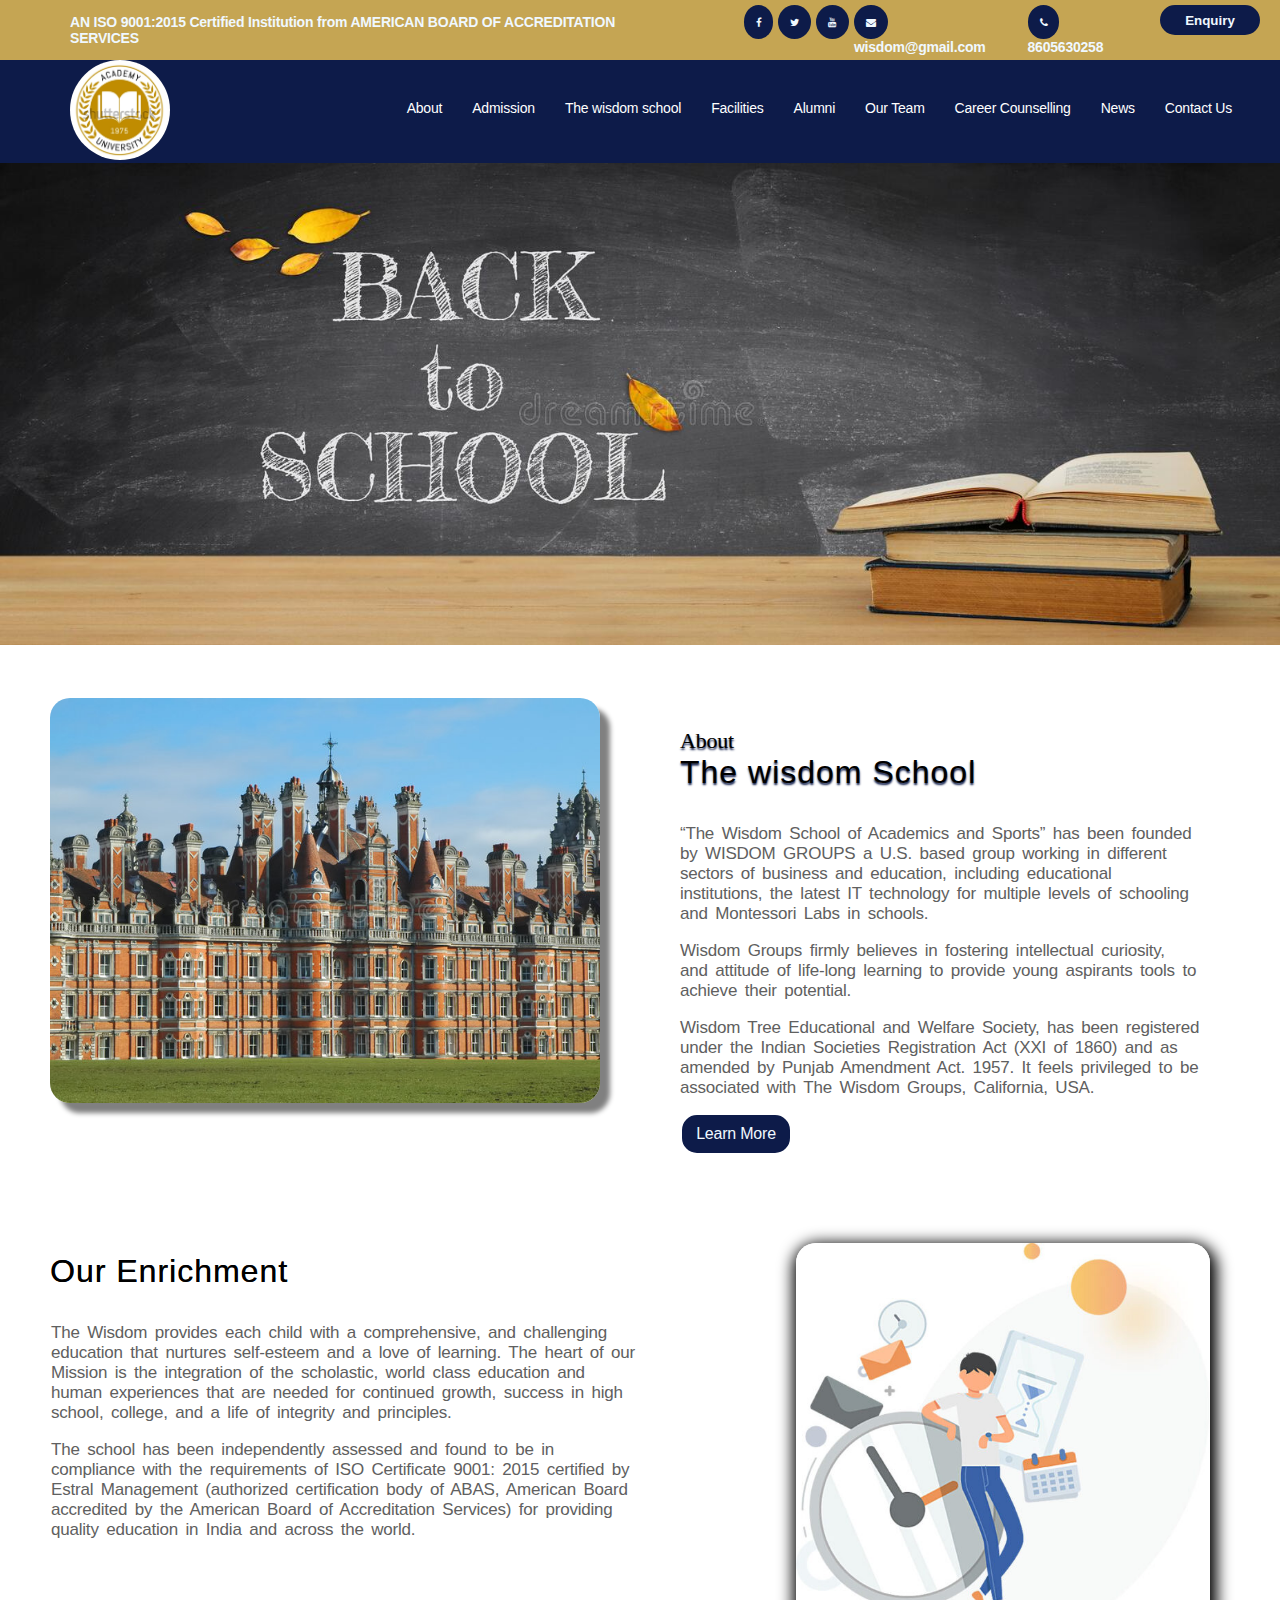
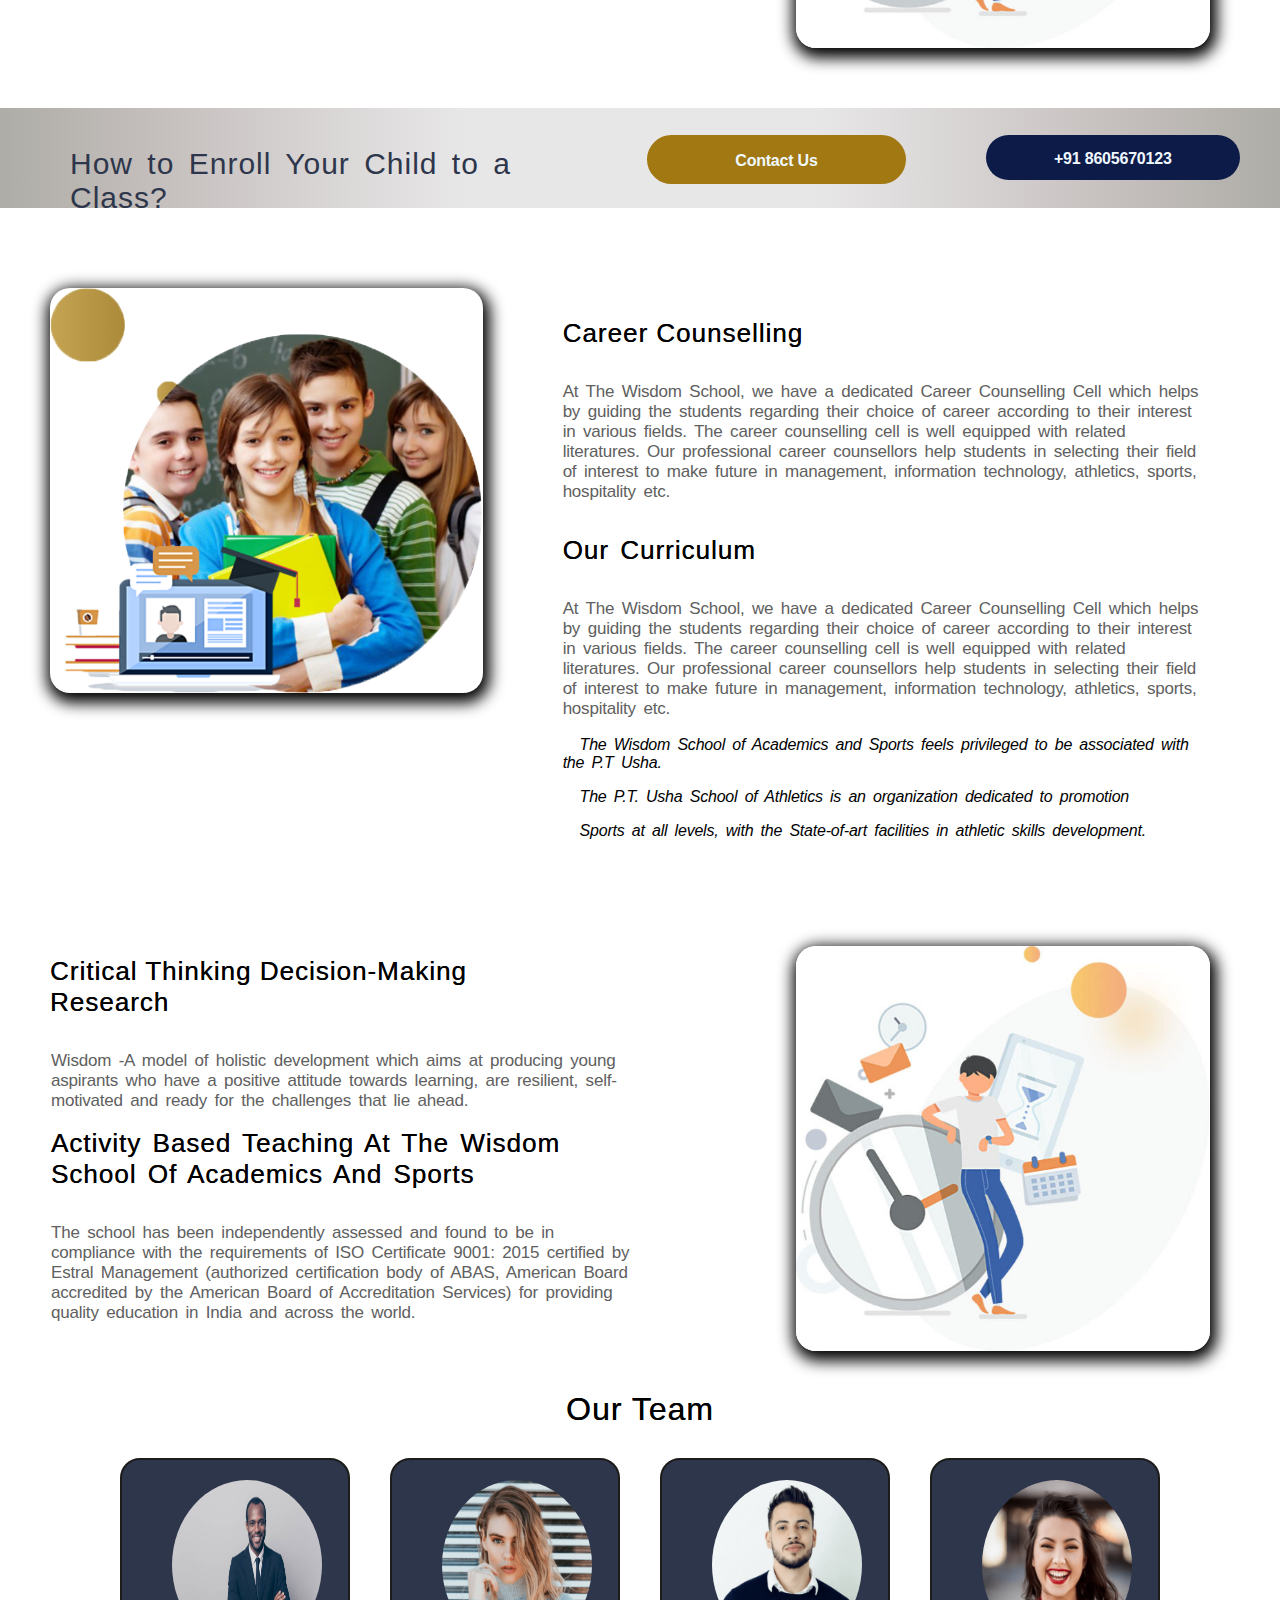
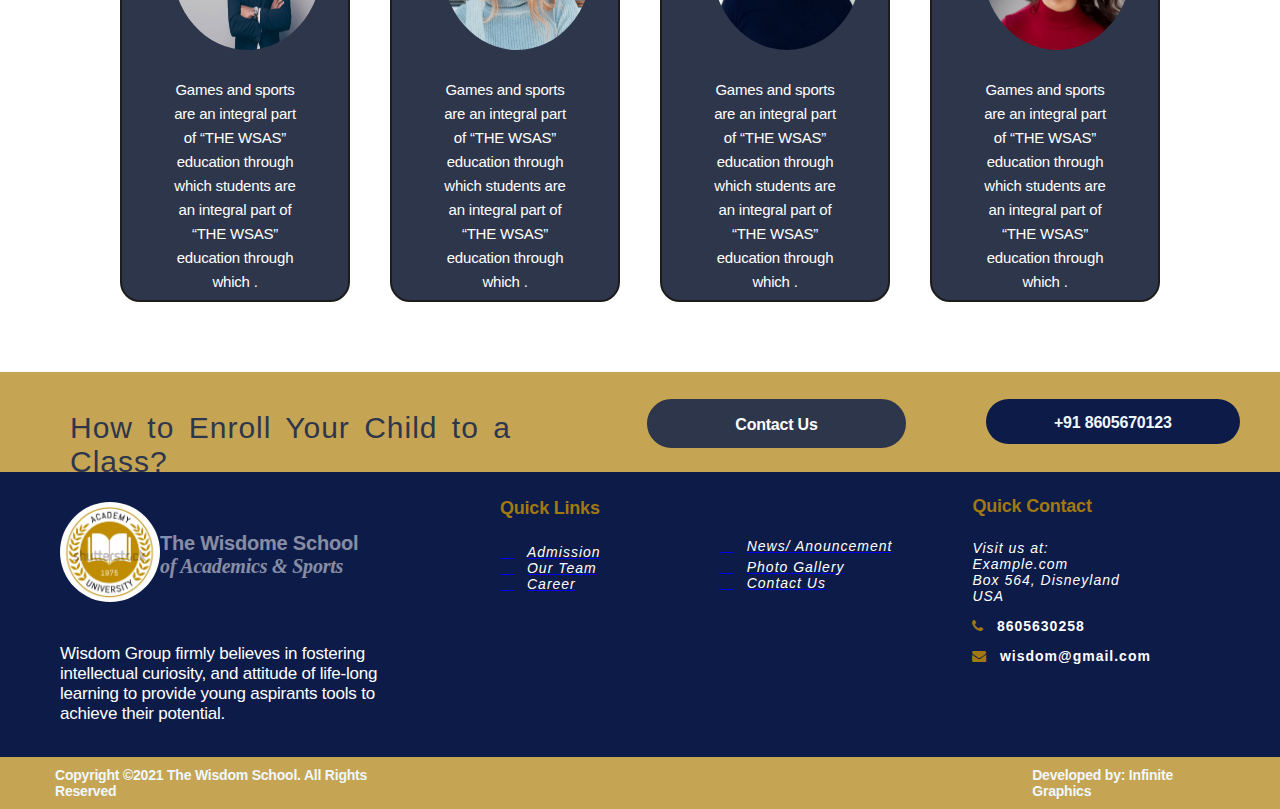
<file: index.html>
<!DOCTYPE html>
<html lang="en">
<head>
  <meta charset="UTF-8">
  <meta http-equiv="X-UA-Compatible" content="IE=edge">
  <meta name="viewport" content="width=device-width, initial-scale=1.0">

  <link rel="stylesheet" href="https://pro.fontawesome.com/releases/v5.10.0/css/all.css" integrity="sha384-AYmEC3Yw5cVb3ZcuHtOA93w35dYTsvhLPVnYs9eStHfGJvOvKxVfELGroGkvsg+p" crossorigin="anonymous"/>
 
  <title>Schooldemo1</title>


  <!---social media---->
  <link rel="stylesheet" href="https://cdnjs.cloudflare.com/ajax/libs/font-awesome/4.0.1/css/font-awesome.min.css">
  <link rel="stylesheet" href="indexstyle.css">
  <style>
     #section1 .header-inner1 {
        background-color: #C5A553;
        display: flex;    
     }
     #section1 .header-inner1 p{
       padding-left: 70px;
        font-size: 14px;
        font-weight:50px;
        font-family: "Poppins", Sans-serif;
        color: aliceblue;  
     }
     #section1 .header-inner1 .fa11{
      font-size: 10px;
      color:  aliceblue;
      padding: 12px;
      margin-left: 5px;
      border-radius: 50%;
      background-color: rgb(13, 27, 73);
     }  
     .fa11{
       margin-top: 5px;
     }
    /*--End subheader--*/

    /*--navigation --*/

   #nav ul {
      list-style-type: none;
      margin: 0;
      padding:0;
      overflow: hidden;
      background-color: rgb(13, 27, 73);
    }

    #nav li {
      float: right;
      padding-top: 40px;
    }
    #nav ul li a {
      display: block;
      color: white;
      text-align: center;
      padding: 0px 15px;
      text-decoration: none;
      
    }
    #nav ul li a:hover {
      color:#C5A553;
    } 
    #nav ul li button a:hover {
      
      text-shadow: 2px 2px 2px rgb(26, 12, 3);
    }

    /*--banner--*/
    .school-banner {
      text-align: center;
      position: relative;
      color: white;
    }

    #about-elelment-row1 img {
     box-shadow: 10px 10px 5px grey;
    }

    #about-elelment-row4 .career-img
    #about-elelment-row1 p{
      color: #606060; 
      font-size: 17px;
    }
    
    .button {
      margin: 0px 2px;
      padding: 8px 2px;
      text-align: center;
      text-decoration: none;
      display: inline-block;
      font-size: 16px;
      cursor: pointer;
      color: aliceblue; 
      background-color: rgb(13, 27, 73);
      border-radius:15px; 
      width:100px; 
      border: 2px solid rgb(13, 27, 73);
       }

       .grid1{
        height: 100px;
          margin-top: 50px;
        background-color: red; 
        background-image: linear-gradient(to right, #aeada7, #bfbab7, #cec9c8, #dbd8d8,
         #e8e7e8, #e8e7e8, #e8e7e8, #e8e7e8, #dbd8d8, #cec9c8, #bfbab7, #aeada7);
       }

       #home-element3 .button-home-element3{
        margin: 27px 40px;
      padding: 15px 30px;
      text-align: center;
      text-decoration: none;
      display: inline-block;
      font-size: 16px;
      cursor: pointer;
      color: aliceblue; 
      background-color:#A17811;
      border-radius:25px; 
      width:200px;
      height: 15px;
      font-weight: bolder; 
      border: 2px solid #A17811;
       }

       .grid2{
        height: 100px;
          margin-top: 50px;
        background-color: red; 
        background-image: linear-gradient(to right, #c5a553, #c5a553,
         #c5a553, #c5a553, #c5a553, #c5a553, #c5a553, #c5a553, #c5a553, 
         #c5a553, #c5a553, #c5a553);
       }

       #home-element3 .button-home-element4{
        margin: 27px 40px;
      padding: 15px 30px;
      text-align: center;
      text-decoration: none;
      display: inline-block;
      font-size: 16px;
      cursor: pointer;
      color: #fff;
      background-color:#2E364B;
      border-radius:25px; 
      width:200px;
      height: 15px;
      font-weight: bolder; 
      border: 2px solid #2E364B;
       }

       #footer-element{
         background-color:  #0d1b49;
         padding: 0px;
         margin:0px;
        
       }
       
       .flex-container{
         display: flex;
       }

     
  </style>
</head>



<body>

  <!--Header section-->
  <section id="section1">
    <div class="header-inner1">
      <p><b> AN ISO 9001:2015 Certified Institution from AMERICAN BOARD OF ACCREDITATION SERVICES</b></p>
      <a style="margin-left: 70px;" href="#"><i class="fa11 fa fa-facebook"></i></a>
      <a href="#"><i class="fa11 fa fa-twitter"></i></a>
      <a href="#"><i class="fa11 fa fa-youtube"></i></a>
      
      
      <a class="gmail-icon" href="#" style="color: aliceblue; font-size: 14px; text-decoration: none;  ">
        <i class="fa11 fa fa-envelope"></i>
        <span style="margin-left: 5px;"><b> wisdom@gmail.com</b></span> 
      </a>

      <a class="gmail-icon" href="#" style="color: aliceblue; font-size: 14px; text-decoration: none;  ">
        <i class="fa11 fa fa-phone"></i>
        <span style="margin-left: 5px;"><b>8605630258</b></span> 
      </a>

      <a href="#"><button style="color: aliceblue; background-color: rgb(13, 27, 73);
        border-radius:15px; width:100px; height: 30px; margin: 5px 20px; 
        border: 2px solid rgb(13, 27, 73);"><b>Enquiry</b></button></a>
  
    
    </div>
  </section>
<!--Sub-header End-->

<!--******** Navigation Bar************************************-->
  <div id="nav">
      <ul>
       <a href="#"> <img src="img\Capturelogo3.PNG" alt="" style=" width: 100px; 
        height: 100px; margin-left: 70px; border-radius: 100px;">
        </a>
  
      <li><a href="contactus.html" style="margin-right: 33px;">Contact Us</a></li>
      <li><a href="#">News</a></li>
      <li><a href="#careerwisdom">Career Counselling</a></li>
      <li><a href="#areteam">Our Team</a></li>
      <li><a href="#">Alumni</a></li>
      <li><a href="#">Facilities</a></li>
      <li><a href="#Wisdomabout">The wisdom school</a></li>
      <li><a href="#">Admission</a></li>
      <li><a href="#">About</a>
        
      </li>
    </ul>
  </div>
<!--Navigation BarEnd-->


<!--********Banner*********************************************-->
<div class="school-banner">
  <img src="img/back-to-school-banner-stack-books-over-wooden-desk-front-blackboard-back-to-school-banner-stack-books-over-wooden-desk-124195284.jpg" 
  alt="banner" style="width:100%;">
</div>
<!--Banner End-->

<!--********Home Page About*********************************************-->

  <section id="about-elelment-row1">
    <div class="card" style="margin: 0px; padding: 50px; display:flex;">
      <img src="img/university-london-9150809.jpg" alt="about-img" width="550 " height="405"  
      style="object-fit: cover;  border-radius: 20px;">

      <div id="Wisdomabout" class="about-elemnt-row1-text" style=" padding: 30px; margin-left: 50px;">
        <div style="font-family:Poppins sans-serif; font-size: 22px; font-weight:100; 
        text-shadow:  0.2px 2px 2px rgb(13, 27, 73);">About</div>

      <div style="font-family: Comfortaa, sans-serif; font-size: 32px; font-weight: 10; 
       text-shadow:  0.2px 2px 2px rgb(13, 27, 73); letter-spacing: 1px;"> The wisdom School</div><br>

        <div style="word-spacing: 3px;">
          <p style=" color: #606060; font-size: 17px;">“The Wisdom School of Academics and Sports” has been founded 
            by WISDOM GROUPS a U.S. 
            based group working in different sectors of business and education, including educational 
            institutions, the latest IT technology for 
            multiple levels of schooling and Montessori Labs in schools.</p>

          <p  style=" color: #606060; font-size: 17px;" >Wisdom Groups firmly believes in fostering intellectual curiosity, and attitude of life-long 
             learning to provide young aspirants tools 
             to achieve their potential.</p>

          <p  style=" color: #606060; font-size: 17px;">Wisdom Tree Educational and Welfare Society, has been registered under the Indian Societies 
             Registration Act (XXI of 1860) and as amended by Punjab Amendment Act.
              1957. It feels privileged to be associated with The Wisdom Groups, California, USA.</p>
        </div> 

                <a href="#" title="Read more" class="button">Learn More</a>
       
      </div>
    </div>  
  </section>

<!--********Home Page END********-->



  <!--********Home Page Our Enrichment****************************-->
<section id="about-elelment-row1">
  <div class="card" style="margin: 0px; padding: 10px; display:flex;">
      <div class="about-elemnt-row1-text" style=" padding: 10px; margin-left: 20px;">

       <div style="font-family: Comfortaa, sans-serif; font-size: 32px;  margin-left: 10px;
          text-shadow: 0.2px 0.2px 0.2px #1d1c1c; letter-spacing: 1px; line-height:px;"> Our Enrichment
      </div><br>

     
        <div style="padding-right: 150px; margin-left: 11px; word-spacing: 3px;">
              <p style=" color: #606060; font-size: 17px;">The Wisdom provides each child with a comprehensive, 
                and challenging education that nurtures self-esteem and a love of learning. The heart of our Mission 
                is the integration of the scholastic, world class education and human experiences
                 that are needed for continued growth, success in high school, college, and a life of integrity and principles.</p>

              <p style=" color: #606060; font-size: 17px;">The school has been independently assessed and found to be in compliance with the requirements
                 of ISO Certificate 9001: 2015 certified by Estral Management (authorized certification body of ABAS,
                  American Board accredited 
                by the American Board of Accreditation Services) for providing quality education
                 in India and across the world.</p>

        </div> 

      </div> 
              <img src="img\0-1.jpg" alt="about-img" width="550 " height="405"  
                 style="object-fit: cover;  border-radius: 20px; margin-right: 60px; box-shadow: 2px 5px 15px 5px;">
    </div> 
    
</section>
<!--********Home Page Enrichment End********-->

<!--*****************************-->

<section>
  <div id="home-element3">
    <div class="grid1" style="display: flex">
      <h4 style="
     margin-left: 70px;
     color:#2E364B;;
     font-size: 30px;
     font-weight: 500; word-spacing: 5px; letter-spacing: 1px;">How to Enroll Your Child to a Class?</h4>
      
      <a href="contactus.html" class="button-home-element3">Contact Us</a>

      <a href="#" class="button-home-element3" style="background-color:  #0d1b49; border: 
       #0d1b49;">+91 8605670123</a>
     
    </div>
  </div>
</section>

<section id="about-elelment-row4">
  <div class="card" style="margin-top: 30px; padding: 50px; display:flex;">
    <img class="career-img" src="img\img1 (1)careercouncelling.png" alt="about-img" width="550 " height="405"  
    style="object-fit: cover;  border-radius: 20px; box-shadow: 2px 5px 15px 5px;">

    <div id="careerwisdom" class="about-elemnt-row1-text" style=" padding: 30px; margin-left: 50px;">
      
      <div style="font-family: Comfortaa, sans-serif; font-size: 26px;  margin-left: 0px;
          text-shadow: 0.2px 0.2px 0.2px #1d1c1c; letter-spacing: 1px; line-height:px;"> Career Counselling
      </div><br>
    

      <div style="word-spacing: 3px;">
        <p style=" color: #606060; font-size: 17px;">At The Wisdom School, we have a dedicated Career 
          Counselling Cell which helps by guiding the students regarding their choice of career according to 
          their interest in various fields. The career counselling cell is well equipped with related literatures.
           Our professional career counsellors help students in selecting 
          their field of interest to make future in management, information technology, athletics,
           sports, hospitality etc.</p><br>

           <div style="font-family: Comfortaa, sans-serif; font-size: 26px;  margin-left:0px;
           text-shadow: 0.2px 0.2px 0.2px #1d1c1c; letter-spacing: 1px; line-height:px;"> 
                Our Curriculum 
       </div><br>
     
 
       <div style="word-spacing: 3px;">
         <p style=" color: #606060; font-size: 17px;">At The Wisdom School, we have a dedicated Career 
           Counselling Cell which helps by guiding the students regarding their choice of career according to 
           their interest in various fields. The career counselling cell is well equipped with related literatures.
            Our professional career counsellors help students in selecting 
           their field of interest to make future in management, information technology, athletics,
            sports, hospitality etc.</p>
 
            <div class="">
            <i aria-hidden="true" class="fas fa-caret-right" style=" color: black; display: inline-block;">
              <span style=" font-size: 16px; font-weight: 500;"> 
                The Wisdom School of Academics and Sports feels
               privileged to be associated with the  P.T Usha.</span></i>
               <br><br>
               <i aria-hidden="true" class="fas fa-caret-right" style=" color: black; display: inline-block;">
                <span style=" font-size: 16px; font-weight: 500;"> 
                  The P.T. Usha School of Athletics is an organization dedicated to promotion</span></i>
                  <br><br>

                  <i aria-hidden="true" class="fas fa-caret-right" style=" color: black; display: inline-block;">
                    <span style=" font-size: 16px; font-weight: 500;"> 
                      Sports at all levels, with the State-of-art facilities in athletic skills development.</span></i>
                      <br><br>
                </div>
       </div> 
     
    </div>
  </div>  
</section>

<section id="about-elelment-row1">
  <div class="card" style="margin: 0px; padding: 10px; display:flex;">
      <div class="about-elemnt-row1-text" style=" padding: 10px; margin-left: 20px;">

       <div style="font-family: Comfortaa, sans-serif; font-size:26px;  margin-left: 10px;
          text-shadow: 0.2px 0.2px 0.2px #1d1c1c; 
          letter-spacing: 1px; line-height:px;"> Critical Thinking Decision-Making <br> Research
      </div><br>

     
        <div style="padding-right: 150px; margin-left: 11px; word-spacing: 3px;">
              <p style=" color: #606060; font-size: 17px;">Wisdom -A model of holistic development which aims at producing young 
                aspirants who have a positive
                 attitude towards learning, are resilient, self-motivated and ready for 
                 the challenges that lie ahead.
        <div style="font-family: Comfortaa, sans-serif; font-size: 26px;  margin-left: 0px;
        text-shadow: 0.2px 0.2px 0.2px #1d1c1c; 
        letter-spacing: 1px; line-height:px;"> Activity Based Teaching At The Wisdom <br> School Of Academics And Sports 
        </div><br>        
              <p style=" color: #606060; font-size: 17px; ">The school has been independently   assessed and found to be in 
               compliance with the requirements  of ISO Certificate 9001: 2015 certified by Estral Management 
                (authorized certification body of ABAS, American Board accredited by the American Board of
                Accreditation Services) for providing quality education in India and across the world.
                 
              </p>

        </div> 

      </div> 
              <img src="img\0-1.jpg" alt="about-img" width="550 " height="405"  
                 style="object-fit: cover;  border-radius: 20px; margin-right: 60px; box-shadow: 2px 5px 15px 5px;">
    </div> 
    
</section>


<!--Our Team section*******************-->

<div id="areteam" style="font-family: Comfortaa, sans-serif; font-size: 32px; margin-top: 30px;  margin-left:0px; text-align: center; 
padding: 0px 10px 10px 10px;
           text-shadow: 0.2px 0.2px 0.2px #1d1c1c; letter-spacing: 1px; line-height:px;"> 
                Our Team
       </div>


<section id="sports-card" style="display:flex; padding: 20px 100px;  ">

  
  <div id="teammember1"   style="overflow: hidden; border: 2px solid #1d1c1b; padding: 20px 50px; margin: 0px 20px; line-height: 35px; 
  background-color: #2E364B;  border-radius: 20px; height: 400px;  ">

  <a href="">
     <img src="img\istockphoto-932322922-612x612.jpg" alt="" width="150px" height="170px"  style=" border-radius: 50%;"> 
    </a>

    <p style="color: #FFFFFF;
    font-family: Sans-serif;
    font-size: 15px;
    font-weight: 300;
    line-height: 24px; text-align: center;">Games and sports are an integral part of 
    “THE WSAS” education through which students are an integral part of 
       “THE WSAS” education through which .</p>
  </div>

  <div  id="teammember1" style="border: 2px solid #1d1c1b; padding: 20px 50px; margin: 0px 20px; line-height: 35px; 
  background-color: #2E364B;  border-radius: 20px; height: 400px;  ">

  
     <img src="img\pic2.png" alt="" width="150px" height="170px"  style="border-radius: 50%;"> 
    

    <p style="color: #FFFFFF;
    font-family: Sans-serif;
    font-size: 15px;
    font-weight: 300;
    line-height: 24px; text-align: center;">Games and sports are an integral part of 
    “THE WSAS” education through which students are an integral part of 
       “THE WSAS” education through which .</p>
  </div>

  <div id="teammember1" style="border: 2px solid #1d1c1b; padding: 20px 50px; margin: 0px 20px; line-height: 35px; 
  background-color: #2E364B;  border-radius: 20px; height: 400px;  ">

  
     <img src="img\pic1.png " alt="" width="150px" height="170px"  style="border-radius: 50%;"> 
    

    <p style="color: #FFFFFF;
    font-family: Sans-serif;
    font-size: 15px;
    font-weight: 300;
    line-height: 24px; text-align: center;">Games and sports are an integral part of 
    “THE WSAS” education through which students are an integral part of 
       “THE WSAS” education through which .</p>
  </div>

  <div id="teammember1" style="border: 2px solid #1d1c1b; padding: 20px 50px; margin: 0px 20px; line-height: 35px; 
  background-color: #2E364B;  border-radius: 20px; height: 400px;  ">

  
     <img src="img\pic4 (1).png" alt="" width="150px" height="170px"  style="border-radius: 50%; "> 
    

    <p style="color: #FFFFFF;
    font-family: Sans-serif;
    font-size: 15px;
    font-weight: 300;
    line-height: 24px; text-align: center;">Games and sports are an integral part of 
    “THE WSAS” education through which students are an integral part of 
       “THE WSAS” education through which .</p>
  </div>
</section>

<section >  
  <div id="home-element3" class="footer1">
    <div class="grid2" style="display: flex">
      <h4 style="
     margin-left: 70px;
     color:#2E364B;;
     font-size: 30px;
     font-weight: 500; word-spacing: 5px; letter-spacing: 1px;">How to Enroll Your Child to a Class?</h4>
      
      <a href="contactus.html" class="button-home-element4">Contact Us</a>

      <a href="#" class="button-home-element3" style="background-color:  #0d1b49; border: 
       #0d1b49;">+91 8605670123</a>
     
    </div>
  </div>
</section>


<!--Footer section***********************************************-->
<div id="footer-element">
  <div id="contactus" class="flex-container">
      <a href="#"> <img src="img\Capturelogo3.PNG" width="100px" height="100px;" alt="" style=" position: relative; 
      margin: 30px 0px; 
                 margin-left: 60px; border-radius: 200px;">
                 </a>

        <span style="margin-top: 60px; position: absolute; color: #fff; opacity: 0.5; font-weight: bolder; 
          font-size: 20px; margin-left: 160px;">The Wisdome School <br>
          <i style="font-family: Harlow Solid Italic;"> of Academics & Sports</i>
        </span>

<ul style="margin-left: 300px; list-style: none; color: #A17811;">
  <li style=" font-size: 18px; margin: 12px 20px 25px 0px;"><b> Quick Links</b></li>

        <a href="#"> 
        <li><i aria-hidden="true" class="fas fa-caret-right" style="color: #fff; "> 
          <span style="font-size: 14px; font-weight: lighter; margin-left: 13px;letter-spacing: 1px; "> Admission</span></i>
        </li></a>

        <a href="#"> 
        <li><i aria-hidden="true" class="fas fa-caret-right" style="color: #fff; margin-top: 10px; "> 
          <span style="font-size: 14px; font-weight: lighter; margin-left: 13px; letter-spacing: 1px;">Our Team</span></i>
        </li></a>

        <a href="#"> 
        <li><i aria-hidden="true" class="fas fa-caret-right" style="color: #fff;margin-top: 10px; "> 
          <span style="font-size: 14px; font-weight: lighter; margin-left: 13px; letter-spacing: 1px;"> Career</span></i>
        </li> </a>

</ul>


  <ul style="margin-left: 60px; list-style: none; color: #A17811;">
  
        <a href="#">  
          <li style="margin: 52px 20px 5px 0px;"><i aria-hidden="true" class="fas fa-caret-right" style="color: #fff; "> 
          <span style="font-size: 14px; font-weight: lighter; margin-left: 13px;letter-spacing: 1px; ">News/ Anouncement</span></i>
        </li></a>

        <a href="#">
        <li><i aria-hidden="true" class="fas fa-caret-right" style="color: #fff; margin-top: 10px; "> 
          <span style="font-size: 14px; font-weight: lighter; margin-left: 13px;letter-spacing: 1px; ">Photo Gallery</span></i>
        </li></a>

        <a href="contactus.html">
        <li><i aria-hidden="true" class="fas fa-caret-right" style="color: #fff;margin-top: 10px;  "> 
          <span style="font-size: 14px; font-weight: lighter; margin-left: 13px; letter-spacing: 1px;">Contact Us</span></i>
        </li> </a>
  </ul>
<div>

<h4 style=" margin-left: 60px;  font-size: 18px; color:#A17811;">Quick Contact</h4>
      <address style=" margin-left: 60px; font-size: 14px; color: #fff;letter-spacing: 1px; "> 
          Visit us at:<br>
          Example.com<br>
          Box 564, Disneyland<br>
          USA
      </address>

  <a class="gmail-icon" href="#" style="margin-left: 60px; color: #fff; font-size: 14px; 
  text-decoration: none;  ">
    <i class="fa11 fa fa-phone" style="padding-top: 10px; color: #A17811;"></i>
    <span style="margin-left:10px; letter-spacing: 1px; "><b>8605630258</b></span> 
  </a><br>

  <a class="gmail-icon" href="#" style="margin-left: 60px; color: #fff; font-size: 14px; 
  text-decoration: none;  ">
    <i class="fa11 fa fa-envelope" style="padding-top: 10px; color: #A17811;"></i>
    <span style="margin-left:10px; letter-spacing: 1px;"><b> wisdom@gmail.com</b></span> 
  </a>  
</div>
</div>
     <p style=" margin-left:60px; width: 350px; color: #fff; margin-top: -20px; 
       font-size: 17px;"> Wisdom Group firmly believes in fostering 
       intellectual curiosity, and attitude of life-long 
       learning to provide young aspirants tools to
       achieve their potential.
    </p><br>
</div>


<!--Last footer section**********************-->
<div id="footer-last" style="background-color: #C5A553; padding: 0px 45px;
 color:aliceblue; font-weight: bolder; display: flex;">
   <div style="padding: 10px; ">
     Copyright ©2021 The Wisdom School. All Rights Reserved
   </div>
   <div style="margin-left: 600px; padding: 10px;">
     Developed by: Infinite Graphics
   </div>
</div>


</body>
</html>
</file>
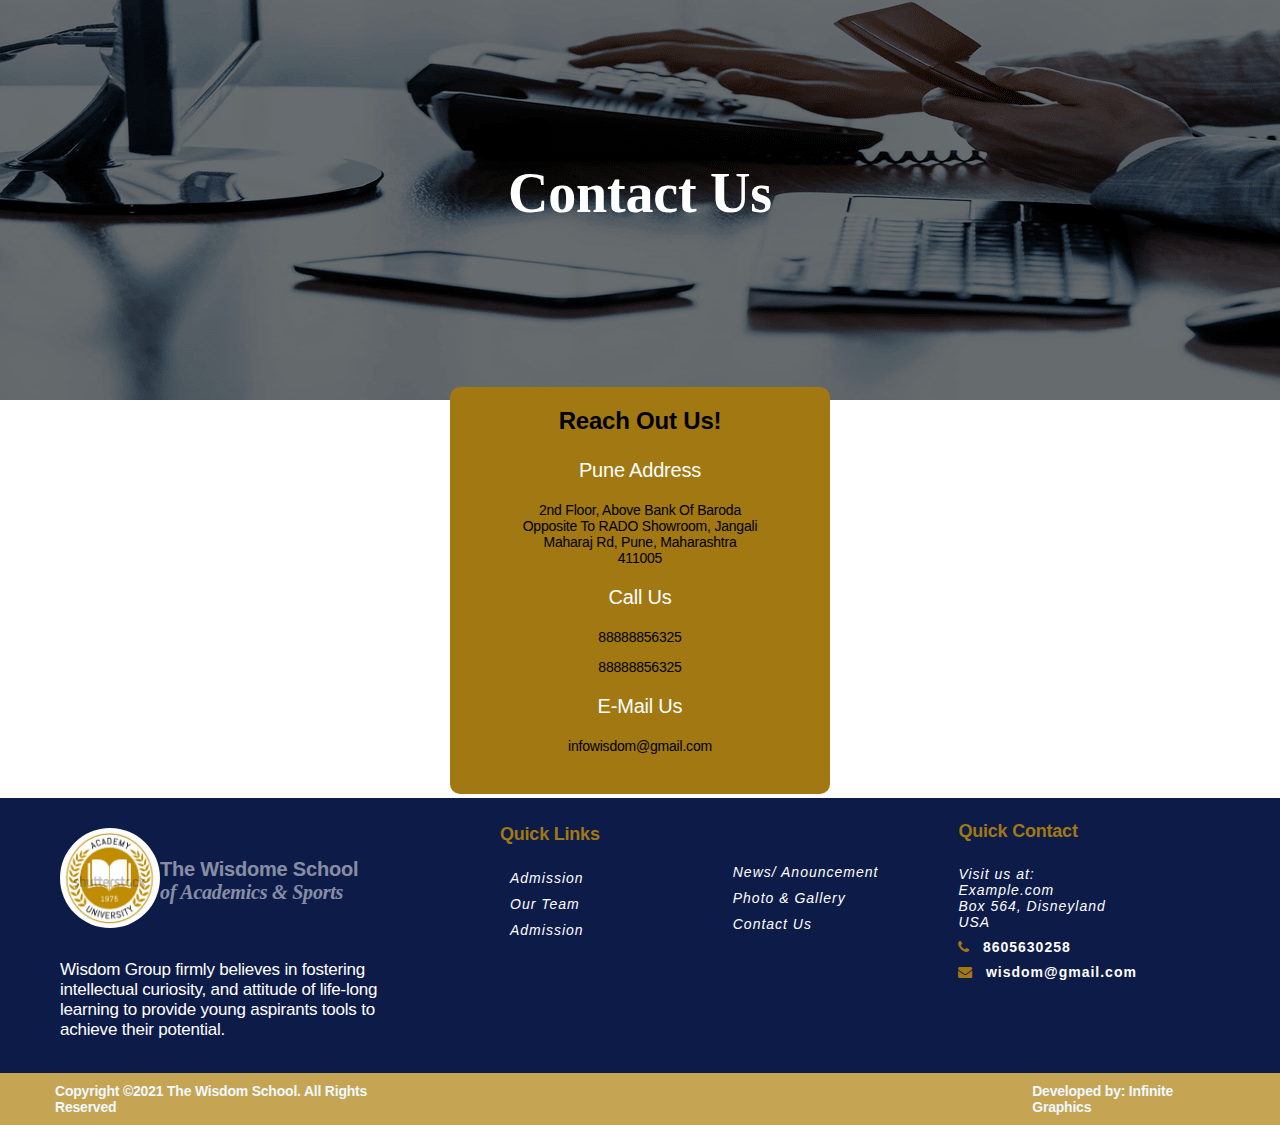
<file: contactus.html>
<!DOCTYPE html>
<html lang="en">
<head>
    <meta charset="UTF-8">
    <meta http-equiv="X-UA-Compatible" content="IE=edge">
    <meta name="viewport" content="width=device-width, initial-scale=1.0">
    <title>Contact us</title>
    <!---social media---->
  <link rel="stylesheet" href="https://cdnjs.cloudflare.com/ajax/libs/font-awesome/4.0.1/css/font-awesome.min.css">
  <link rel="stylesheet" href="indexstyle.css">
    <style>

        #footer-element{
            background-color: rgb(13, 27, 73);
            background-repeat: no-repeat;
         
       }
       
       .flex-container{
         display: flex;
       }


        body{
            background-image: url('img/48-485738_-contact-us.png');
            background-repeat: no-repeat;
            
    
        }

        .center{
            margin: 12.6% auto;
            width: 50%;
            text-align: center;
            cursor: pointer;
             }

             .center p{
                 font-size: 56px;
                 font-family: 'Times New Roman', Times, serif;
                 font-weight: bolder;
                 color: #fff;

             }
             .center p:hover{
                color: #A17811;
                text-decoration: underline;
                text-decoration-color: #fff; 
                transform:scale(1.3);
             }
            
             #contactform{
              
                background-color: #A17811;
                margin: 0px 450px -10px;
                border-radius: 10px;
             }
             .contactheading, .contact-mobileno{
                cursor: pointer;
             }

             .contactheading p{
                 text-align-last: center;
                 font-size: 24px;
                 color:black;
                 font-weight: bolder;
               
             }

             .contact-mobileno a:hover{
                color: #fff;
                cursor: pointer;
             }

             .address{
                cursor: pointer;
             }
    </style>
</head>
<body>
    <div class="center">
        <p> Contact Us</p>
    </div>

        
    <div id="contactform">
        <div class="contactheading">
            <p style="padding:20px 0px 0px;">Reach Out Us!</p>
        </div>
        <div  class="address">
            <p style="text-align: center; font-size: 20px; font-weight:300; color: #fff;">Pune Address</p>
            <p style="color:black; text-align:center; padding: 0px 70px 0px 70px;
             font-weight: 540;">2nd Floor, Above Bank Of Baroda Opposite To RADO Showroom, 
             Jangali Maharaj Rd, Pune, Maharashtra 411005</p>
        </div>

        <div class="contact-mobileno">
            <p style="text-align: center; font-size: 20px; font-weight:100; color: #fff;">Call Us</p>
            <p class="contact-mobileno" style="color:black; text-align:center; 
           padding: 0px 70px 0px 70px;font-weight: 540;">88888856325</p>
            <p class="" style="color:black; text-align:center; padding: 0px 70px 0px 70px; 
            font-weight: 540;">88888856325</p>
        </div>

        
        <div class="contact-mobileno">
            <p style="text-align: center; font-size: 20px; font-weight:100; color: #fff;">E-Mail Us</p>
            <p class="contact-mobileno" style="color:black; text-align:center; 
           padding: 0px 70px 40px 70px;font-weight: 540;">infowisdom@gmail.com</p>
            
        </div>

    </div>



    <!--Footer section***********************************************-->
    <div id="footer-element">
        <div id="contactus" class="flex-container">
            <a href="index.html"> <img src="img\Capturelogo3.PNG" width="100px" height="100px;" alt="" style=" position: relative; 
            margin: 30px 0px; 
                       margin-left: 60px; border-radius: 200px;">
                       </a>
      
              <span style="margin-top: 60px; position: absolute; color: #fff; opacity: 0.5; font-weight: bolder; 
                font-size: 20px; margin-left: 160px;">The Wisdome School <br>
                <i style="font-family: Harlow Solid Italic;"> of Academics & Sports</i>
              </span>
      
      <ul style="margin-left: 300px; list-style: none; color: #A17811;">
        <li style=" font-size: 18px; margin: 12px 20px 25px 0px;"><b> Quick Links</b></li>
      
        <a href="#" style="text-decoration: none;"> 
            <li style="list-style: none; margin:10px; color: #fff;"><i aria-hidden="true"  style="color: #fff; "> 
              <span style="font-size: 14px; font-weight: lighter; text-decoration: none; 
              letter-spacing:1px;"> Admission</span></i>
            </li></a>
      
              <a href="#" style="text-decoration: none;"> 
                <li style="list-style: none; margin:10px; color: #fff;"><i aria-hidden="true"  style="color: #fff; "> 
                  <span style="font-size: 14px; font-weight: lighter; text-decoration: none; 
                  letter-spacing:1px;">Our Team</span></i>
                </li></a>
      
                <a href="#" style="text-decoration: none;"> 
                    <li style="list-style: none; margin:10px; color: #fff;"><i aria-hidden="true"  style="color: #fff; "> 
                      <span style="font-size: 14px; font-weight: lighter; text-decoration: none; 
                      letter-spacing:1px;"> Admission</span></i>
                    </li></a>
      
      </ul>
      
      
        <ul style="margin-left: 60px; list-style: none; color: #A17811; ">
        
              <a href="#" style="text-decoration: none;">  
                <li style="margin: 52px 20px 5px 0px;"><i aria-hidden="true" 
                     style="color: #fff; "> 
                <span style="font-size: 14px; font-weight: lighter; margin-left: 13px;
                letter-spacing: 1px; ">News/ Anouncement</span></i>
              </li></a>
              <a href="#" style="text-decoration: none;">  
                <li style="margin: 10px 20px 5px 0px;"><i aria-hidden="true" 
                     style="color: #fff; "> 
                <span style="font-size: 14px; font-weight: lighter; margin-left: 13px;
                letter-spacing: 1px; ">Photo & Gallery</span></i>
              </li></a>
      
              <a href="#" style="text-decoration: none;">  
                <li style="margin: 10px 20px 5px 0px;"><i aria-hidden="true" 
                     style="color: #fff; "> 
                <span style="font-size: 14px; font-weight: lighter; margin-left: 13px;
                letter-spacing: 1px; ">Contact Us</span></i>
              </li></a>
        </ul>
      <div>
      
      <h4 style=" margin-left: 60px;  font-size: 18px; color:#A17811;">Quick Contact</h4>
            <address style=" margin-left: 60px; font-size: 14px; color: #fff;letter-spacing: 1px; "> 
                Visit us at:<br>
                Example.com<br>
                Box 564, Disneyland<br>
                USA
            </address>
      
        <a class="gmail-icon" href="#" style="margin-left: 60px; color: #fff; font-size: 14px; 
        text-decoration: none;  ">
          <i class="fa11 fa fa-phone" style="padding-top: 10px; color: #A17811;"></i>
          <span style="margin-left:10px; letter-spacing: 1px; "><b>8605630258</b></span> 
        </a><br>
      
        <a class="gmail-icon" href="#" style="margin-left: 60px; color: #fff; font-size: 14px; 
        text-decoration: none;  ">
          <i class="fa11 fa fa-envelope" style="padding-top: 10px; color: #A17811;"></i>
          <span style="margin-left:10px; letter-spacing: 1px;"><b> wisdom@gmail.com</b></span> 
        </a>  
      </div>
      </div>
           <p style=" margin-left:60px; width: 350px; color: #fff; margin-top: -20px; 
             font-size: 17px;"> Wisdom Group firmly believes in fostering 
             intellectual curiosity, and attitude of life-long 
             learning to provide young aspirants tools to
             achieve their potential.
          </p><br>
      </div>
      
      
      <!--Last footer section**********************-->
      <div id="footer-last" style="background-color: #C5A553; padding: 0px 45px;
       color:aliceblue; font-weight: bolder; display: flex;">
         <div style="padding: 10px; ">
           Copyright ©2021 The Wisdom School. All Rights Reserved
         </div>
         <div style="margin-left: 600px; padding: 10px;">
           Developed by: Infinite Graphics
         </div>
      </div>
      
</body>
</html>
</file>
<file: indexstyle.css>
body{
    padding: 0px;
    margin: 0px;
    font-family: -apple-system, BlinkMacSystemFont, "Helvetica Neue", Helvetica, sans-serif;
    font-size: 14px;
    letter-spacing: -0.015em;
    text-align: left;
    color: black;
}

#teammember1  {
  
	display: inline-block;
	margin-left: 110px;
	margin-top: 210px;
    border-radius: 100%;
	overflow: hidden;
    

}

#teammember1 img:hover{
    transform:scale(1.1);
   
}
</file>
